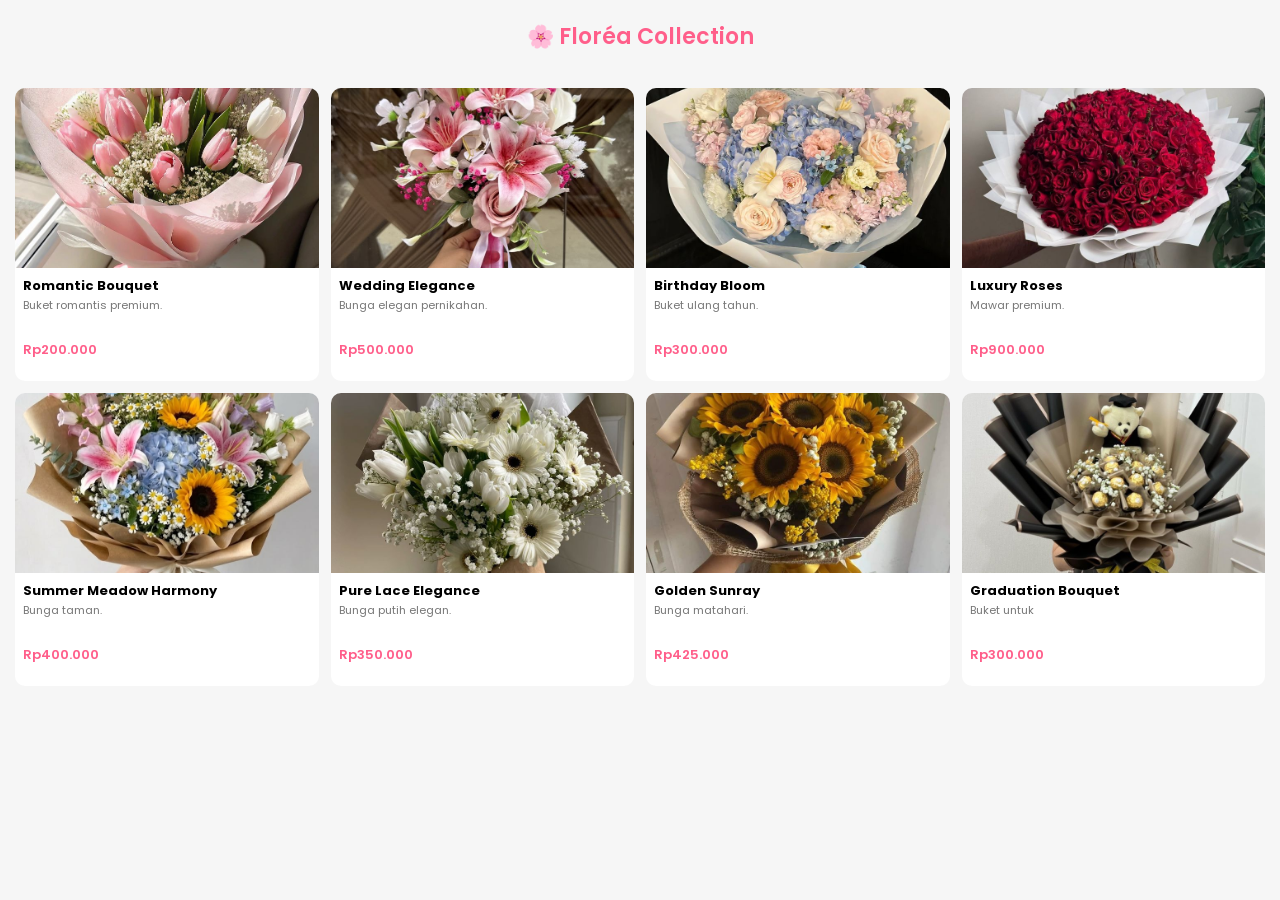
<file: katalog.html>
<!DOCTYPE html>
<html lang="en">
<head>
<meta charset="UTF-8">
<meta name="viewport" content="width=device-width, initial-scale=1.0">
<title>Floréa Shop</title>

<link href="https://fonts.googleapis.com/css2?family=Poppins:wght@300;400;600&display=swap" rel="stylesheet">

<style>
body {
    margin: 0;
    font-family: 'Poppins', sans-serif;
    background: #f6f6f6;
}

/* HEADER */
.header {
    text-align: center;
    padding: 20px;
    font-size: 22px;
    font-weight: 600;
    color: #ff5e8a;
}

/* GRID PADAT */
.catalog {
    display: grid;
    grid-template-columns: repeat(4, 1fr);
    gap: 12px; /* kecil biar rapat */
    padding: 15px;
}

/* CARD */
.card {
    background: white;
    border-radius: 10px;
    overflow: hidden;
    cursor: pointer;
    transition: 0.2s;
}

.card:hover {
    transform: translateY(-3px);
}

.card img {
    width: 100%;
    height: 180px;
    object-fit: cover; 
    display: block;
}

/* CONTENT */
.card-content {
    padding: 8px;
}

.card h3 {
    font-size: 13px;
    margin: 0;
}

/* DESKRIPSI */
.desc {
    font-size: 11px;
    color: #777;
    margin: 3px 0;
    line-height: 1.2;
    height: 28px;
    overflow: hidden;
}

/* HARGA */
.price {
    color: #ff5e8a;
    font-weight: 600;
    font-size: 13px;
}

/* POPUP */
.popup {
    position: fixed;
    top: 0;
    left: 0;
    width: 100%;
    height: 100%;
    background: rgba(0,0,0,0.6);
    display: none;
    justify-content: center;
    align-items: center;
}

.popup-content {
    background: white;
    padding: 15px;
    width: 300px;
    border-radius: 10px;
    text-align: center;
}

.popup-content img {
    width: 100%;
    object-fit: cover;
}

.close {
    float: right;
    cursor: pointer;
}

/* RESPONSIVE */
@media (max-width: 900px){
    .catalog {
        grid-template-columns: repeat(2, 1fr);
    }
}
</style>

</head>

<body>

<div class="header">🌸 Floréa Collection</div>

<div class="catalog">

    <div class="card" onclick="showDetail('Romantic Bouquet','bungaa1.jpeg','Buket romantis premium dengan mawar pilihan.',200000)">
        <img src="bungaa1.jpeg">
        <div class="card-content">
            <h3>Romantic Bouquet</h3>
            <p class="desc">Buket romantis premium.</p>
            <p class="price">Rp200.000</p>
        </div>
    </div>

    <div class="card" onclick="showDetail('Wedding Elegance','bunga2.jpeg','Bunga elegan untuk momen pernikahan.',500000)">
        <img src="bunga2.jpeg">
        <div class="card-content">
            <h3>Wedding Elegance</h3>
            <p class="desc">Bunga elegan pernikahan.</p>
            <p class="price">Rp500.000</p>
        </div>
    </div>

    <div class="card" onclick="showDetail('Birthday Bloom','bungaa3.jpeg','Hadiah ulang tahun ceria.',300000)">
        <img src="bungaa3.jpeg">
        <div class="card-content">
            <h3>Birthday Bloom</h3>
            <p class="desc">Buket ulang tahun.</p>
            <p class="price">Rp300.000</p>
        </div>
    </div>

    <div class="card" onclick="showDetail('Luxury Roses','bunga4.jpeg','Mawar premium eksklusif.',900000)">
        <img src="bunga4.jpeg">
        <div class="card-content">
            <h3>Luxury Roses</h3>
            <p class="desc">Mawar premium.</p>
            <p class="price">Rp900.000</p>
        </div>
    </div>

    <div class="card" onclick="showDetail('Summer Meadow Harmony','mixbunga.jpeg','Perpaduan kontras yang indah antara cerahnya bunga matahari dengan lembutnya warna pastel dari bunga lily dan hydrangea.',400000)">
        <img src="mixbunga.jpeg">
        <div class="card-content">
            <h3>Summer Meadow Harmony</h3>
            <p class="desc">Bunga taman.</p>
            <p class="price">Rp400.000</p>
        </div>
    </div>

    <div class="card" onclick="showDetail('Pure Lace Elegance','bungaputih.jpeg','Keanggunan bunga serba putih dari gerbera, tulip, dan babys breath.',350000)">
        <img src="bungaputih.jpeg">
        <div class="card-content">
            <h3>Pure Lace Elegance</h3>
            <p class="desc">Bunga putih elegan.</p>
            <p class="price">Rp350.000</p>
        </div>
    </div>

    <div class="card" onclick="showDetail('Golden Sunray','bungasun.jpeg','Pancaran cahaya kuning keemasan dari kelopak bunga matahari yang dominan.',425000)">
        <img src="bungasun.jpeg">
        <div class="card-content">
            <h3>Golden Sunray</h3>
            <p class="desc">Bunga matahari.</p>
            <p class="price">Rp425.000</p>
        </div>
    </div>

    <div class="card" onclick="showDetail('Graduation Bouquet','grad.jpg','Kado kelulusan yang sempurna untuk merayakan pencapaian spesial.',300000)">
        <img src="grad.jpg">
        <div class="card-content">
            <h3>Graduation Bouquet</h3>
            <p class="desc">Buket untuk </p>
            <p class="price">Rp300.000</p>
        </div>
    </div>

</div>

<!-- POPUP -->
<div id="popup" class="popup">
    <div class="popup-content">
        <span class="close" onclick="closePopup()">✖</span>
        <img id="popup-img">
        <h3 id="popup-title"></h3>
        <p id="popup-desc"></p>
        <p class="price" id="popup-price"></p>
    </div>
</div>

<script>
function showDetail(name, img, desc, price){
    document.getElementById("popup").style.display = "flex";
    document.getElementById("popup-img").src = img;
    document.getElementById("popup-title").innerText = name;
    document.getElementById("popup-desc").innerText = desc;
    document.getElementById("popup-price").innerText = "Rp" + price;
}

function closePopup(){
    document.getElementById("popup").style.display = "none";
}
</script>

</body>
</html>
</file>
